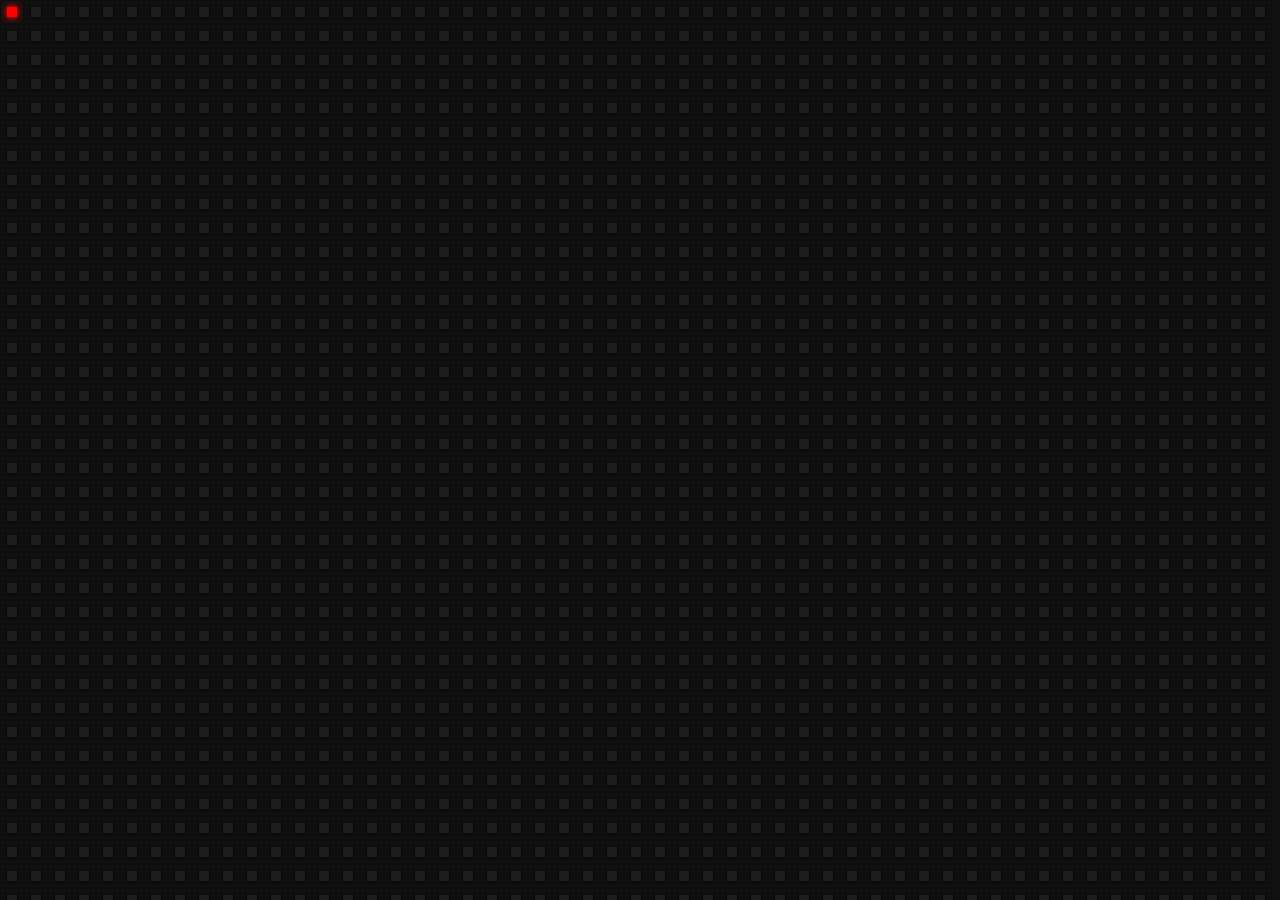
<file: Color Box Trail/index.html>
<!DOCTYPE html>
<html>
<head>
<title>Just For Fun 2</title>
<link rel="stylesheet" type="text/css" href="style.css">
</head>
<body>
	<div class="container"></div>
    <script src="https://code.jquery.com/jquery-3.3.1.js"></script>
    <script type="text/javascript">
        for(var i =1; i<= 3500; i++){
		  $('.container').append('<div class="box"></div>')
		}
    </script>
</body>
</html>
</file>
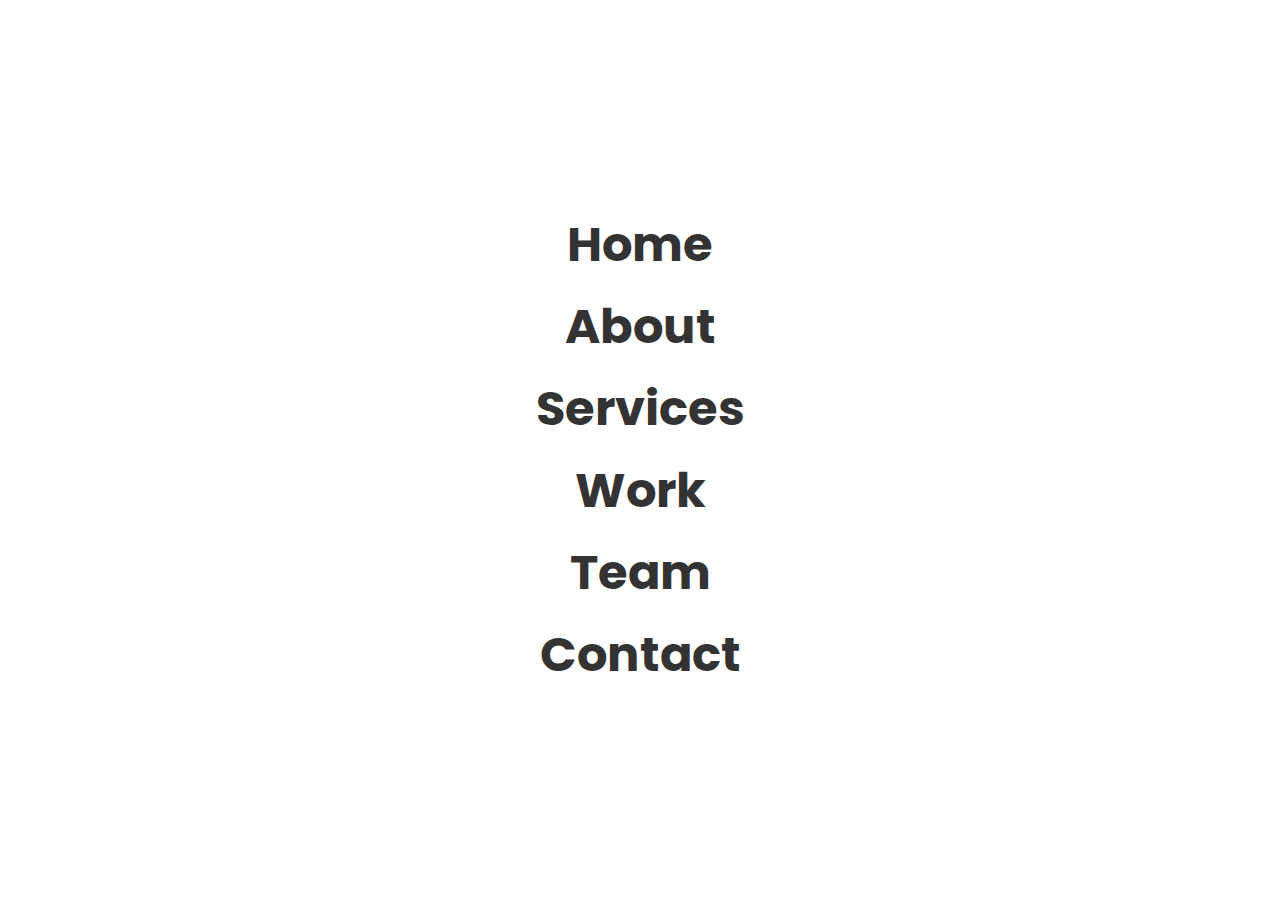
<file: Hover Effect Menu/index.html>
<!DOCTYPE html>
<html lang="en">
<head>
    <meta charset="UTF-8">
    <meta name="viewport" content="width=device-width, initial-scale=1.0">
    <title>Document</title>
    <link rel="stylesheet" href="style.css">
</head>
<body>
    <div class="navigatin">
        <ul>
            <li><a href="#" data-text="Home">Home</a></li>
            <li><a href="#" data-text="About">About</a></li>
            <li><a href="#" data-text="Services">Services</a></li>
            <li><a href="#" data-text="Work">Work</a></li>
            <li><a href="#" data-text="Team">Team</a></li>
            <li><a href="#" data-text="Contact">Contact</a></li>
        </ul>
    </div>
    
</body>
</html>
</file>
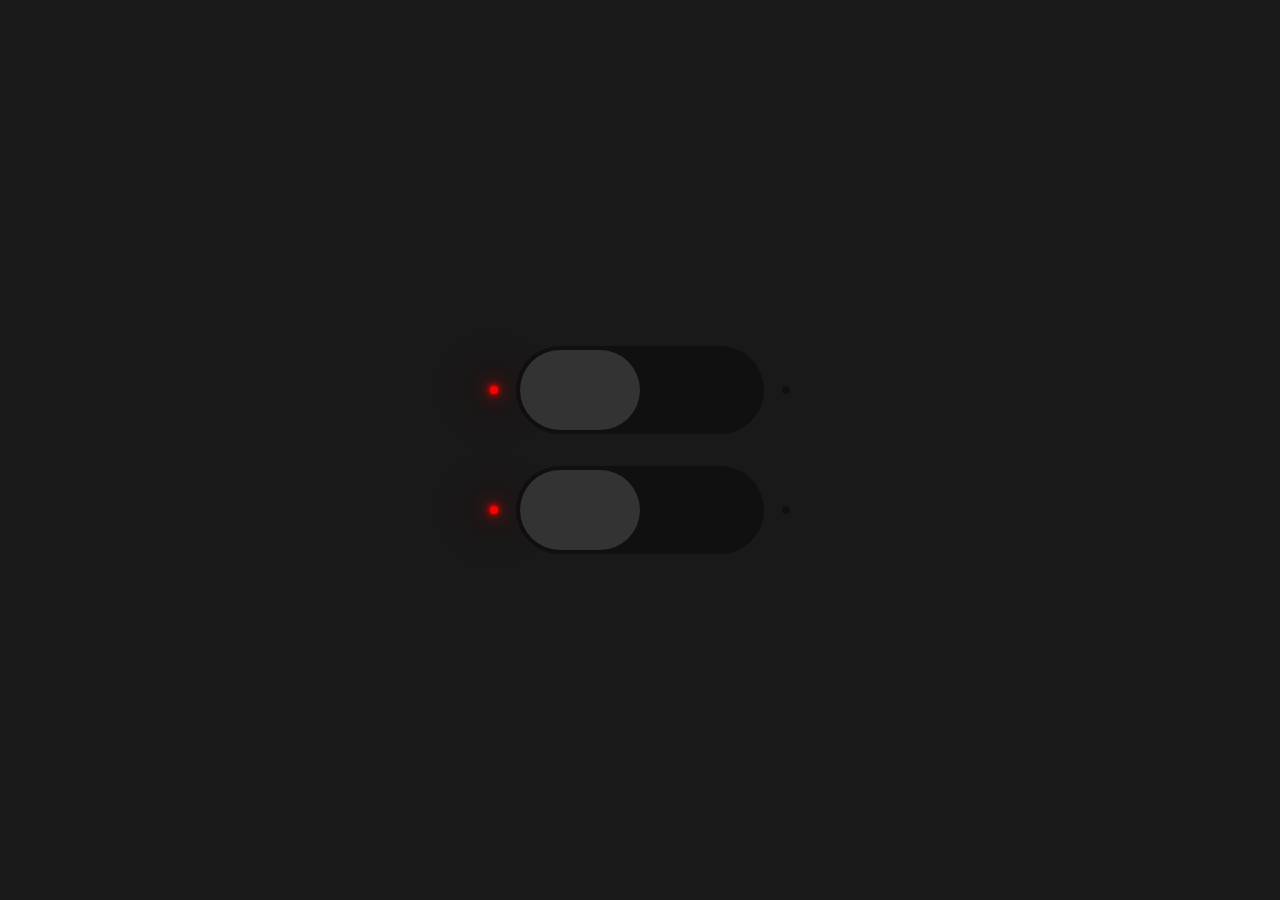
<file: Light Indicator Check Box/index.html>
<!DOCTYPE html>
<html lang="en">

<head>
    <meta charset="UTF-8">
    <meta name="viewport" content="width=device-width, initial-scale=1.0">
    <title>Document</title>
    <link rel="stylesheet" href="style.css">
</head>

<body>
    <label>
        <input type="checkbox">
        <span class="check"></span>
        <span class="btn"></span>
    </label>
    <label>
        <input type="checkbox">
        <span class="check"></span>
        <span class="btn"></span>
    </label>
</body>

</html>
</file>
<file: Color Box Trail/style.css>
body
{
	margin: 0;
	padding: 0;
}
.container
{
	width: 100%;
	height: 100vh;
	overflow: hidden;
	background: #111;
}
.container .box
{
	position: relative;
	width: 24px;
	height: 24px;
	background: #111;
	float: left;
	border: 1px solid rgba(0,0,0,.2);
	box-sizing: border-box;
	overflow: hidden;
}
.container .box:before
{
	content: '';
	position: absolute;
	top: 6px;
	left: 6px;
	bottom: 6px; 
	right: 6px;
	background: #1d1d1d;
	box-shadow: 0 1px 4px rgba(0,0,0,1);
  	transition: 2s ease-in-out;
}
.container .box:hover:before
{
  	transition: 0s ease-in-out;
}
.container .box:nth-child(9n+1):hover:before
{
	background: #f00;
  	transition: 0s ease-in-out;
  	box-shadow: 0 0 3px #f00,
  				0 0 10px #f00;
}
.container .box:nth-child(9n+2):hover:before
{
	background: #0f0;
  	box-shadow: 0 0 3px #0f0,
  				0 0 10px #0f0;
}
.container .box:nth-child(9n+3):hover:before
{
	background: #00f;
  	box-shadow: 0 0 3px #00f,
  				0 0 10px #00f;
}
.container .box:nth-child(9n+4):hover:before
{
	background: #ff0;
  	box-shadow: 0 0 3px #ff0,
  				0 0 10px #ff0;
}
.container .box:nth-child(9n+5):hover:before
{
	background: #0ff;
  	box-shadow: 0 0 3px #0ff,
  				0 0 10px #0ff;
}
.container .box:nth-child(9n+6):hover:before
{
	background: #f0f;
  	box-shadow: 0 0 3px #f0f,
  				0 0 10px #f0f;
}
.container .box:nth-child(9n+7):hover:before
{
	background: #e91e63;
  	box-shadow: 0 0 3px #e91e63,
  				0 0 10px #e91e63;
}
.container .box:nth-child(9n+8):hover:before
{
	background: #00ffad;
  	box-shadow: 0 0 3px #00ffad,
  				0 0 10px #00ffad;
}
.container .box:nth-child(9n+9):hover:before
{
	background: #f45103;
  	box-shadow: 0 0 3px #f45103,
  				0 0 10px #f45103;
}
</file>
<file: Hover Effect Menu/style.css>
@import url("https://fonts.googleapis.com/css?family=Poppins:200,300,400,500,600,700,800,900&display=swap");
* {
  margin: 0;
  padding: 0;
  box-sizing: border-box;
  font-family: "Poppins", sans-serif;
}
body {
  display: flex;
  justify-content: center;
  align-items: center;
  min-height: 100vh;
  overflow: hidden;
}
ul {
  position: relative;
}
ul li {
  list-style: none;
  text-align: center;
}
ul li a {
  color: #333;
  text-decoration: none;
  font-size: 3em;
  padding: 5px 20px;
  display: inline-flex;
  font-weight: 700;
  transition: 0.5s;
}
ul:hover li a {
  color: #0002;
}
ul li:hover a {
  color: #000;
  background: rgba(255, 255, 255, 1);
}
ul li a:before {
  content: "";
  position: absolute;
  top: 50%;
  left: 40%;
  transform: translate(-50%, -50%);
  display: flex;
  justify-content: center;
  align-items: center;
  font-size: 5em;
  color: rgba(0, 0, 0, 0.1);
  border-radius: 50%;
  z-index: -1;
  opacity: 0;
  font-weight: 900;
  text-transform: uppercase;
  letter-spacing: 500px;
  transition: letter-spacing 0.5s, left 0.5s;
}
ul li a:hover:before {
  content: attr(data-text);
  opacity: 1;
  left: 50%;
  letter-spacing: 10px;
  width: 1800px;
  height: 1800px;
}
ul li:nth-child(6n + 1) a:before {
  background: #81ecec;
}
ul li:nth-child(6n + 2) a:before {
  background: #ff7675;
}
ul li:nth-child(6n + 3) a:before {
  background: #55efc4;
}
ul li:nth-child(6n + 4) a:before {
  background: #a29bfe;
}
ul li:nth-child(6n + 5) a:before {
  background: #fd79a8;
}
ul li:nth-child(6n + 6) a:before {
  background: #ffeaa7;
}
</file>
<file: Light Indicator Check Box/style.css>
@import url('https://fonts.googleapis.com/css?family=Poppins:200,300,400,500,600,700,800,900&display=swap');
*
{
  margin: 0;
  padding: 0;
  box-sizing: border-box;
  font-family: 'Poppins', sans-serif;
}
body
{
  display: flex;
  justify-content: center;
  align-items: center;
  flex-direction: column;
  height: 100vh;
  overflow: hidden;
  background: #191919;
}
label
{
    position: relative;
    width: 240px;
    height: 80px;
    cursor: pointer;
    margin: 20px 0;
}
label input
{
    opacity: 0;
}
.check
{
    position: absolute;
    top: 0;
    left: 0;
    cursor: pointer;
    width: 100%;
    height: 100%;
    background: #101010;
    border-radius: 40px;
    box-shadow: 0 0 0 4px #101010;
}
.check:before
{
	content: '';
	position: absolute;
	top: calc(50% - 4px);
	left: -30px;
	width: 8px;
	height: 8px;
	border-radius: 50%;
	background: #f00;
    transition: 0.5s;
	box-shadow: 0 0 5px #f00,
				0 0 10px #f00,
				0 0 20px #f00,
				0 0 40px #f00,
				0 0 80px #f00;
}
label input:checked ~ .check:before
{
	background: #101010;
	box-shadow: none;
}
.check:after
{
	content: '';
	position: absolute;
	top: calc(50% - 4px);
	right: -30px;
	width: 8px;
	height: 8px;
	border-radius: 50%;
	background: #101010;
	box-shadow: none;
    transition: 0.5s;
}
label input:checked ~ .check:after
{
	background: #0f0;
	box-shadow: 0 0 5px #0f0,
				0 0 10px #0f0,
				0 0 20px #0f0,
				0 0 40px #0f0,
				0 0 80px #0f0;
}
.btn
{
	position: absolute;
	top: 0;
	left: 0;
	width: 120px;
	height: 80px;
	border-radius: 40px;
	background: #333333;
    /* box-shadow: inset 0 -20px 15px #292929,
				inset 0 20px 15px #292929; */
	transition: 0.5s;
}
.btn:before
{
	content: '';
	position: absolute;
	top: 0;
	left: 0;
	width: 52px;
	height: 80px;
	border-top-left-radius: 80px;
	border-bottom-left-radius: 80px;
}
.btn:after
{
	content: '';
	position: absolute;
	top: 0;
	right: 0;
	width: 52px;
	height: 80px;
	border-top-right-radius: 80px;
	border-bottom-right-radius: 80px;
}
label input:checked ~ .btn
{
	left: 50%;
}
</file>
